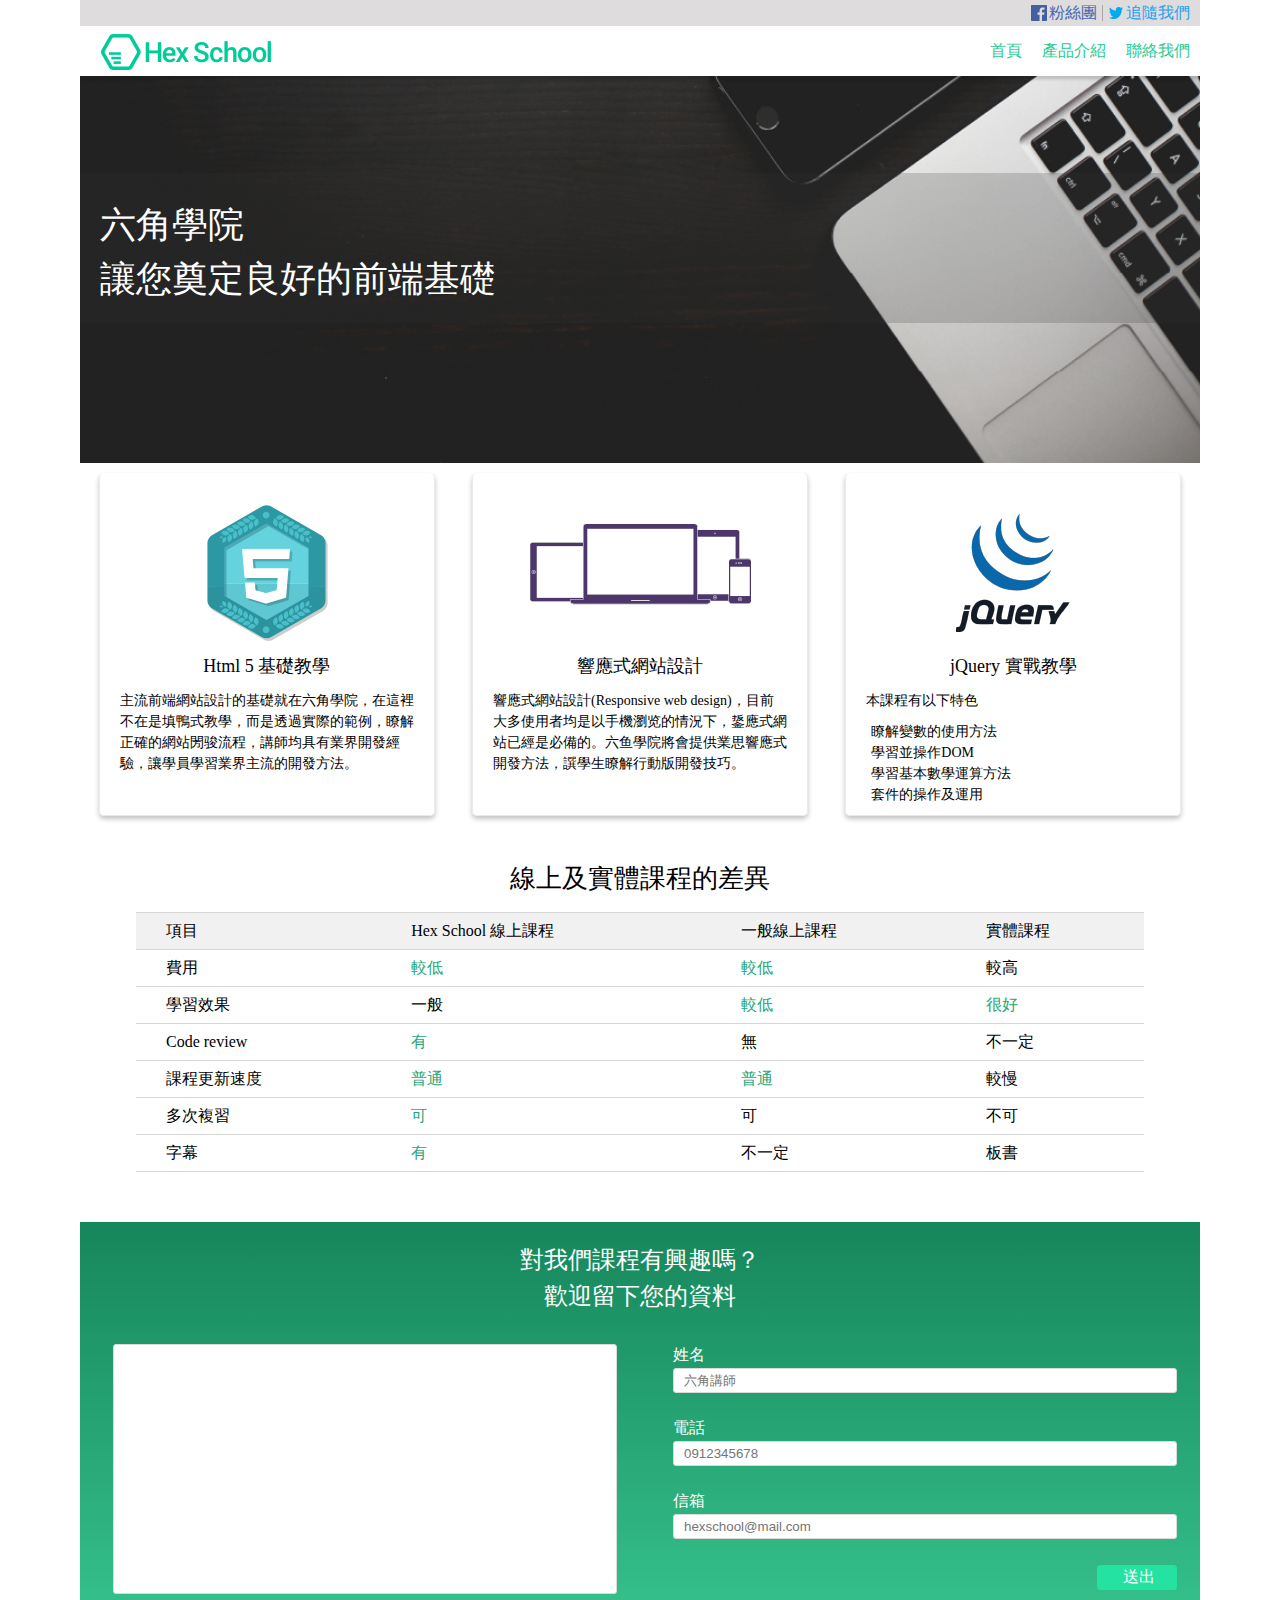
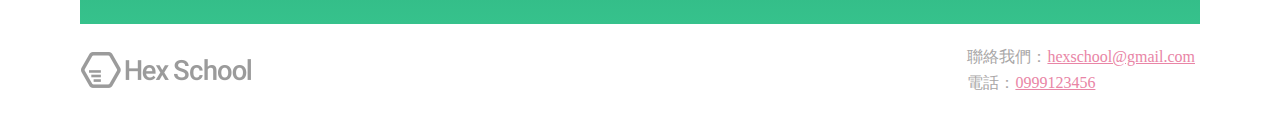
<file: index.html>
<!DOCTYPE html>
<html lang="en">
  <head>
    <meta charset="UTF-8" />
    <meta name="viewport" content="width=device-width, initial-scale=1.0" />
    <meta http-equiv="X-UA-Compatible" content="IE=Edge" />
    <title>Flex 練習 / HOME</title>
    <link rel="stylesheet" href="style.css" />
  </head>
  <body>
    <header>
      <div class="header-contact">
        <ul>
          <li>
            <a href="#">
              <img src="images/twitterIcon.png" alt="" />
              <p class="twitter">追隨我們</p>
            </a>
          </li>
          <li>
            <a href="#">
              <img src="images/facebookIcon.png" alt="" />
              <p class="fb">粉絲團</p>
            </a>
          </li>
        </ul>
      </div>
      <nav>
        <a href="#">
          <img src="images/logo.png" alt="" />
        </a>
        <ul>
          <li><a href="index.html">首頁</a></li>
          <li><a href="products.html">產品介紹</a></li>
          <li><a href="about.html">聯絡我們</a></li>
        </ul>
      </nav>
      <section class="banner">
        <img src="images/banner.png" alt="" />
        <div class="slogan"></div>
        <p class="banner-title">六角學院<br />讓您奠定良好的前端基礎</p>
      </section>
    </header>
    <main>
      <div class="course">
        <div class="course-item">
          <img src="images/html.png" alt="" />
          <h2>Html 5 基礎教學</h2>
          <p>
            主流前端網站設計的基礎就在六角學院，在這裡不在是填鴨式教學，而是透過實際的範例，瞭解正確的網站閍骏流程，講師均具有業界開發經驗，讓學員學習業界主流的開發方法。
          </p>
        </div>
        <div class="course-item">
          <img src="images/rwd.png" alt="" />
          <h2>響應式網站設計</h2>
          <p>
            響應式網站設計(Responsive web
            design)，目前大多使用者均是以手機瀏览的情況下，鋬應式網站已經是必備的。六鱼學院將會提供業思響應式開發方法，譔學生瞭解行動版開發技巧。
          </p>
        </div>
        <div class="course-item">
          <img src="images/jQuery.png" alt="" />
          <h2>jQuery 實戰教學</h2>
          <p>本課程有以下特色</p>
          <ul>
            <li>瞭解變數的使用方法</li>
            <li>學習並操作DOM</li>
            <li>學習基本數學運算方法</li>
            <li>套件的操作及運用</li>
          </ul>
        </div>
      </div>
      <div class="vstable">
        <h2>線上及實體課程的差異</h2>
        <table>
          <tr>
            <th>項目</th>
            <th>Hex School 線上課程</th>
            <th>一般線上課程</th>
            <th>實體課程</th>
          </tr>
          <tr>
            <td>費用</td>
            <td class="win">較低</td>
            <td class="win">較低</td>
            <td>較高</td>
          </tr>
          <tr>
            <td>學習效果</td>
            <td>一般</td>
            <td class="win">較低</td>
            <td class="win">很好</td>
          </tr>
          <tr>
            <td>Code review</td>
            <td class="win">有</td>
            <td>無</td>
            <td>不一定</td>
          </tr>
          <tr>
            <td>課程更新速度</td>
            <td class="win">普通</td>
            <td class="win">普通</td>
            <td>較慢</td>
          </tr>
          <tr>
            <td>多次複習</td>
            <td class="win">可</td>
            <td>可</td>
            <td>不可</td>
          </tr>
          <tr>
            <td>字幕</td>
            <td class="win">有</td>
            <td>不一定</td>
            <td>板書</td>
          </tr>
        </table>
      </div>
      <div class="form">
        <h2>
          對我們課程有興趣嗎？<br />
          歡迎留下您的資料
        </h2>
        <div class="info">
          <div class="img"></div>
          <form class="column" action="index.html">
            <div class="name">
              <label for="name">姓名</label>
              <input type="text" id="name" placeholder="六角講師" />
            </div>
            <div class="phone">
              <label for="phone">電話</label>
              <input type="text" id="phone" placeholder="0912345678" />
            </div>
            <div class="email">
              <label for="email">信箱</label>
              <input type="text" id="email" placeholder="hexschool@mail.com" />
            </div>
            <div class="button">
              <input class="submit" type="submit" value="送出" />
            </div>
          </form>
        </div>
      </div>
    </main>
    <footer>
      <div class="logo">
        <img src="images/footerLogo.png" alt="" />
      </div>
      <div class="contact">
        <p>
          聯絡我們：<a href="mailto:hexschool@gmail.com">hexschool@gmail.com</a>
        </p>
        <p>電話：<a href="tel:0999123456">0999123456</a></p>
      </div>
    </footer>
  </body>
</html>
</file>
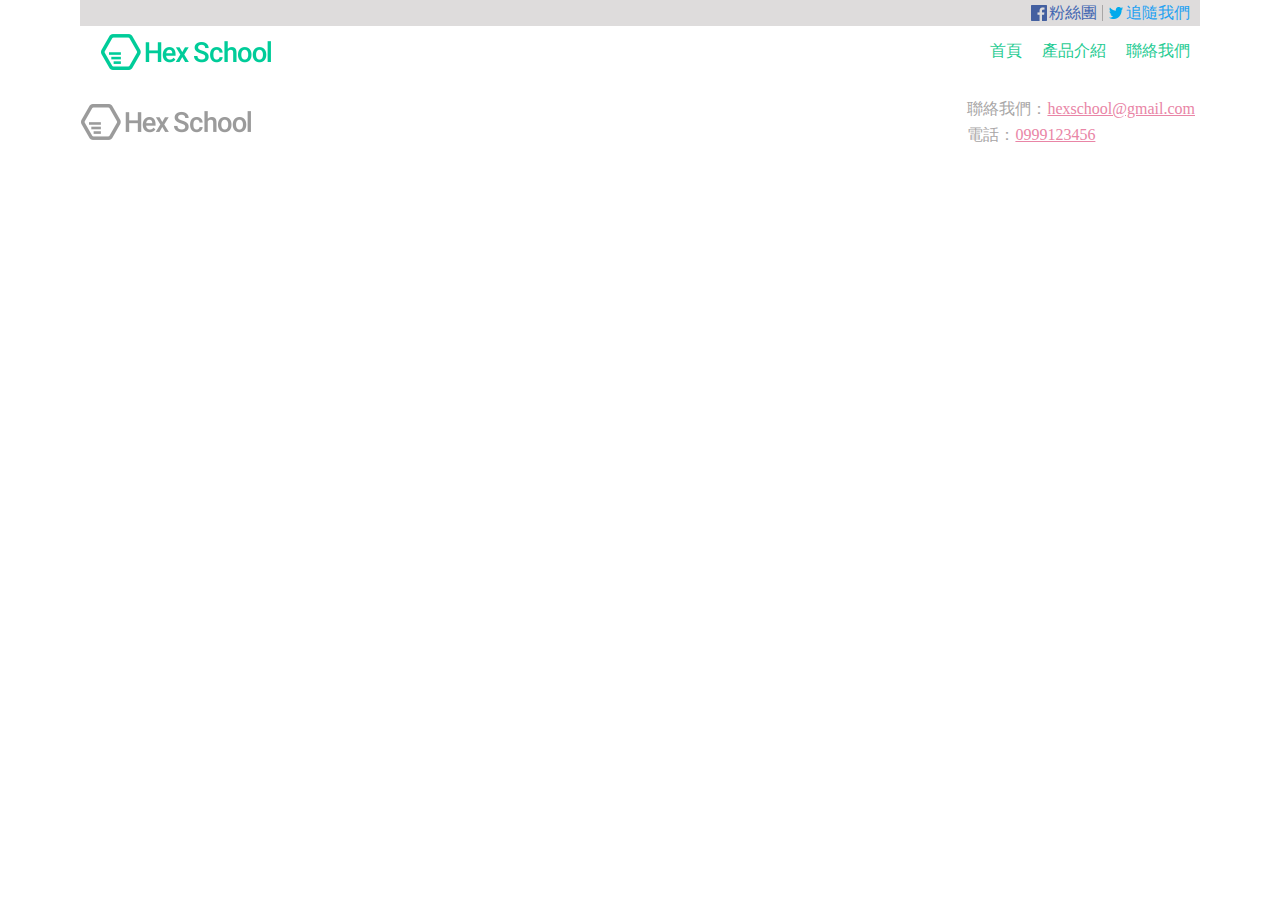
<file: about.html>
<!DOCTYPE html>
<html lang="en">
  <head>
    <meta charset="UTF-8" />
    <meta name="viewport" content="width=device-width, initial-scale=1.0" />
    <meta http-equiv="X-UA-Compatible" content="IE=Edge" />
    <title>Flex 練習 / ABOUT</title>
    <link rel="stylesheet" href="style.css" />
  </head>
  <body>
    <header>
      <div class="header-contact">
        <ul>
          <li>
            <a href="#">
              <img src="images/twitterIcon.png" alt="" />
              <p class="twitter">追隨我們</p>
            </a>
          </li>
          <li>
            <a href="#">
              <img src="images/facebookIcon.png" alt="" />
              <p class="fb">粉絲團</p>
            </a>
          </li>
        </ul>
      </div>
      <nav>
        <a href="#">
          <img src="images/logo.png" alt="" />
        </a>
        <ul>
          <li><a href="index.html">首頁</a></li>
          <li><a href="products.html">產品介紹</a></li>
          <li><a href="about.html">聯絡我們</a></li>
        </ul>
      </nav>
    </header>
    <footer>
      <div class="logo">
        <img src="images/footerLogo.png" alt="" />
      </div>
      <div class="contact">
        <p>
          聯絡我們：<a href="mailto:hexschool@gmail.com">hexschool@gmail.com</a>
        </p>
        <p>電話：<a href="tel:0999123456">0999123456</a></p>
      </div>
    </footer>
  </body>
</html>
</file>
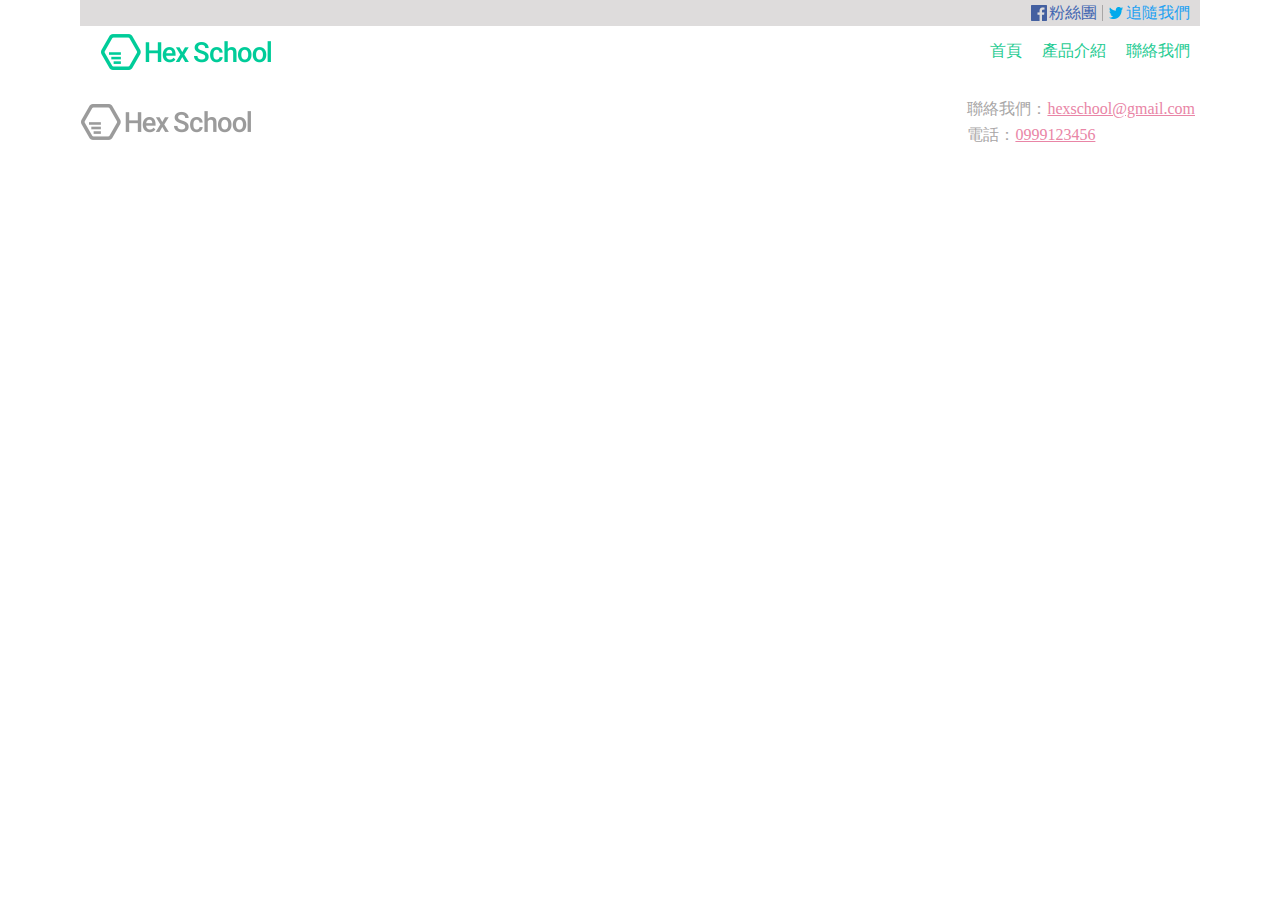
<file: products.html>
<!DOCTYPE html>
<html lang="en">
  <head>
    <meta charset="UTF-8" />
    <meta name="viewport" content="width=device-width, initial-scale=1.0" />
    <meta http-equiv="X-UA-Compatible" content="IE=Edge" />
    <title>Flex 練習 / PRODUCTS</title>
    <link rel="stylesheet" href="style.css" />
  </head>
  <body>
    <header>
      <div class="header-contact">
        <ul>
          <li>
            <a href="#">
              <img src="images/twitterIcon.png" alt="" />
              <p class="twitter">追隨我們</p>
            </a>
          </li>
          <li>
            <a href="#">
              <img src="images/facebookIcon.png" alt="" />
              <p class="fb">粉絲團</p>
            </a>
          </li>
        </ul>
      </div>
      <nav>
        <a href="#">
          <img src="images/logo.png" alt="" />
        </a>
        <ul>
          <li><a href="index.html">首頁</a></li>
          <li><a href="products.html">產品介紹</a></li>
          <li><a href="about.html">聯絡我們</a></li>
        </ul>
      </nav>
    </header>
    <footer>
      <div class="logo">
        <img src="images/footerLogo.png" alt="" />
      </div>
      <div class="contact">
        <p>
          聯絡我們：<a href="mailto:hexschool@gmail.com">hexschool@gmail.com</a>
        </p>
        <p>電話：<a href="tel:0999123456">0999123456</a></p>
      </div>
    </footer>
  </body>
</html>
</file>
<file: style.css>
/* http://meyerweb.com/eric/tools/css/reset/ 
   v2.0 | 20110126
   License: none (public domain)
*/

html,
body,
div,
span,
applet,
object,
iframe,
h1,
h2,
h3,
h4,
h5,
h6,
p,
blockquote,
pre,
a,
abbr,
acronym,
address,
big,
cite,
code,
del,
dfn,
em,
img,
ins,
kbd,
q,
s,
samp,
small,
strike,
strong,
sub,
sup,
tt,
var,
b,
u,
i,
center,
dl,
dt,
dd,
ol,
ul,
li,
fieldset,
form,
label,
legend,
table,
caption,
tbody,
tfoot,
thead,
tr,
th,
td,
article,
aside,
canvas,
details,
embed,
figure,
figcaption,
footer,
header,
hgroup,
menu,
nav,
output,
ruby,
section,
summary,
time,
mark,
audio,
video {
  margin: 0;
  padding: 0;
  border: 0;
  font-size: 100%;
  font: inherit;
  vertical-align: baseline;
}
/* HTML5 display-role reset for older browsers */
article,
aside,
details,
figcaption,
figure,
footer,
header,
hgroup,
menu,
nav,
section {
  display: block;
}
body {
  line-height: 1;
}
ol,
ul {
  list-style: none;
}
blockquote,
q {
  quotes: none;
}
blockquote:before,
blockquote:after,
q:before,
q:after {
  content: "";
  content: none;
}
table {
  border-collapse: collapse;
  border-spacing: 0;
}
/* reset */
*,
*::before,
*::after {
  box-sizing: border-box;
}

img {
  max-width: 100%;
  height: auto;
  vertical-align: middle;
}
/* 全站樣式設定 */
body {
  max-width: 1120px;
  margin: 0 auto;
}
header {
  margin-bottom: 10px;
}
.header-contact {
  background-color: #dedcdc;
}
.header-contact ul {
  display: flex;
  flex-direction: row-reverse;
  align-items: center;
}
.header-contact ul li {
}
.header-contact a {
  display: flex;
  justify-content: center;
  align-items: center;
  padding-top: 5px;
  padding-bottom: 5px;
  padding-left: 5px;
  text-decoration: none;
}
.header-contact .fb {
  color: #4267b2;
  border-right: 1px solid #a8a6a6;
  padding-left: 2px;
  padding-right: 5px;
}
.header-contact .twitter {
  color: #1da1f2;
  padding-left: 2px;
  padding-right: 10px;
}
nav {
  display: flex;
  justify-content: space-between;
  align-items: center;
}
nav ul {
  display: flex;
  justify-content: space-around;
}
nav ul a {
  display: block;
  padding: 10px;
  text-decoration: none;
  color: rgb(31, 203, 146);
}
@media (max-width: 480px) {
  .header-contact a {
    font-size: 14px;
  }
  nav ul a {
    font-size: 14px;
  }
}
.banner {
  position: relative;
  max-width: 1120px;
}
.banner img {
  width: 100%;
}
.banner .slogan {
  position: absolute;
  top: 25%;
  width: 100%;
  height: 150px;
  background-color: #333;
  opacity: 0.2;
}
.banner-title {
  position: absolute;
  top: 25%;
  color: white;
  font-size: 36px;
  line-height: 1.5;
  padding-left: 20px;
  padding-top: 25px;
  padding-bottom: 25px;
}
/* 平板 768px 
所以為了讓平板不會跟手機版一樣可以寫 max-width:767px */
@media (max-width: 767px) {
  .banner .slogan {
    height: 100px;
    top: 20%;
  }
  .banner-title {
    font-size: 24px;
    top: 15%;
  }
}
.main {
  margin-bottom: 20px;
}
.course {
  display: flex;
  flex-wrap: wrap;
  justify-content: space-around;
  /* max-width: 1120px; */
  margin-bottom: 50px;
}
.course-item {
  width: 30%;
  text-align: center;
  padding: 10px;
  line-height: 1.5;
  border: 1px solid rgb(235, 233, 233);
  border-top: none;
  border-radius: 5px;
  box-shadow: 0px 3px 5px rgb(196, 195, 195);
}
@media (max-width: 767px) {
  .course-item {
    width: 100%;
    margin: 20px;
  }
}
.course-item h2 {
  font-size: 18px;
}

.course-item p {
  font-size: 14px;
  padding: 10px;
  text-align: left;
}
.course-item li {
  text-align: left;
  font-size: 14px;
  padding-left: 15px;
  border-left: 1px radius #000;
}
.vstable {
  margin-bottom: 50px;
}
.vstable h2 {
  text-align: center;
  font-size: 26px;
  margin-bottom: 20px;
}
.vstable table {
  margin: 0 auto;
  width: 90%;
  /* text-align: center; */
  border-top: 1px solid #d8d7d7;
  border-bottom: 1px solid #d8d7d7;
}
@media (max-width: 480px) {
  .vstable table {
    font-size: 14px;
    line-height: 1.5;
  }
}
.vstable th {
  text-align: left;
  background-color: #f1f1f1;
  padding: 10px;
  padding-left: 30px;
  border-top: 1px solid #d8d7d7;
  border-bottom: 1px solid #d8d7d7;
}
.vstable table td {
  padding: 10px;
  padding-left: 30px;
  border-top: 1px solid #d8d7d7;
  border-bottom: 1px solid #d8d7d7;
}
.vstable table .win {
  color: rgb(31, 167, 122);
}
.form {
  background: linear-gradient(#16865b, #36c28c);
}
.form h2 {
  font-size: 24px;
  line-height: 1.5;
  text-align: center;
  color: #fff;
  padding-top: 20px;
  padding-bottom: 20px;
}
.form .info {
  display: flex;
  justify-content: space-around;
  padding-bottom: 20px;
}
.form .info .img {
  width: 45%;
  height: 250px;
  background-color: #fff;
  margin: 10px;
  border: 1px solid #dbdbdb;
  border-radius: 3px;
}
.form .info .column {
  width: 45%;
  display: flex;
  flex-direction: column;
  justify-content: space-around;
}
.column label {
  color: #fff;
  display: block;
  padding-bottom: 5px;
}
.column input {
  width: 100%;
  height: 25px;
  border: 1px solid #dbdbdb;
  border-radius: 3px;
  padding-left: 10px;
}
.column .button {
  display: flex;
  flex-direction: row-reverse;
}
.column .button input.submit {
  width: 80px;
  background: rgb(36, 226, 162);
  font-size: 16px;
  color: #fff;
  border: 1px solid rgb(36, 226, 162);
  border-radius: 3px;
  cursor: pointer;
  /* 游標變成可點擊的樣式 */
}
.column .button input.submit:hover {
  background: #fff;
  color: rgb(36, 226, 162);
}
@media (max-width: 767px) {
  .form {
    margin-left: 20px;
    margin-right: 20px;
  }
}
footer {
  display: flex;
  justify-content: space-between;
  align-items: center;
  margin-top: 20px;
  margin-bottom: 40px;
}
footer .contact {
  background-color: #fff;
}
.contact p {
  padding: 5px;
  color: #a8a6a6;
}
.contact a {
  display: inline;
  color: #e985a6;
}
@media (max-width: 1199px) {
  footer {
    margin-left: 10px;
    margin-right: 10px;
  }
}
@media (max-width: 480px) {
  footer {
    flex-wrap: wrap;
    justify-content: center;
    margin-bottom: 20px;
  }
  footer .logo {
    width: 51%;
  }
  footer .contact {
    text-align: center;
  }
}
</file>
